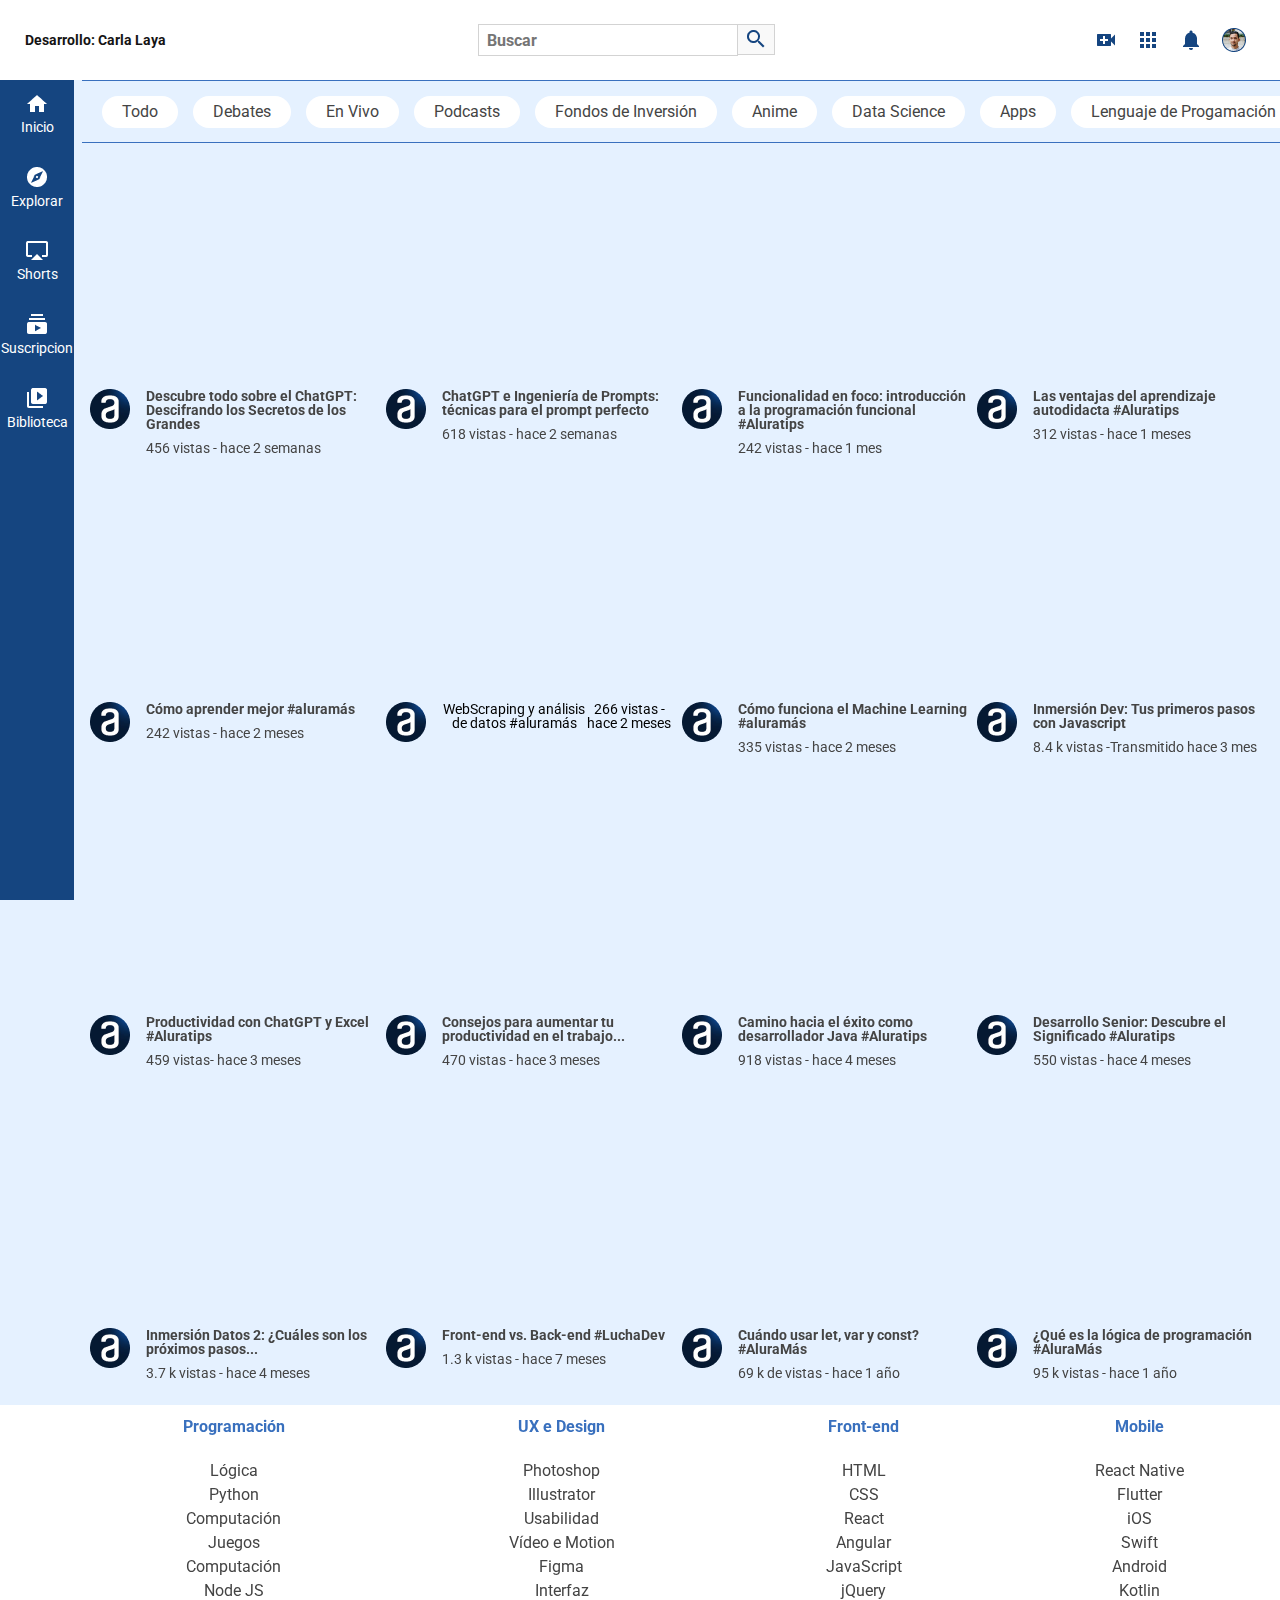
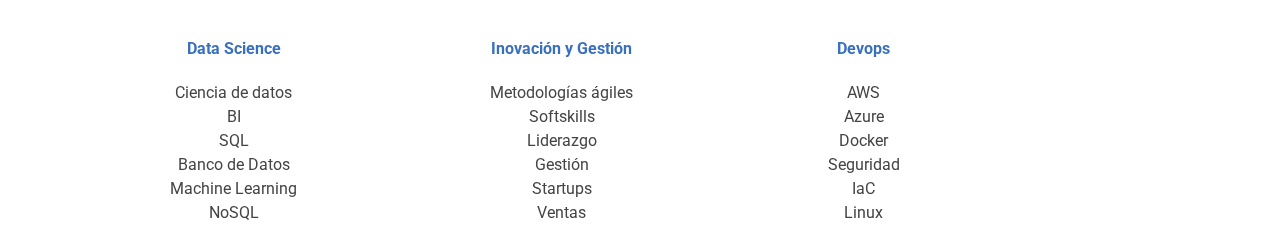
<file: index.html>
<!DOCTYPE html>
<html lang="es">
<head>
    <meta charset="UTF-8">
    <meta http-equiv="X-UA-Compatible" content="IE=edge">
    <meta name="viewport" content="width=device-width, initial-scale=1.0">
    <link href="https://fonts.googleapis.com/css2?family=Roboto:wght@400;700&display=swap" rel="stylesheet">
    <link rel="stylesheet" href="./css/reset.css">
    <link rel="stylesheet" href="./css/estilos.css">
    <link rel="stylesheet" href="./css/flexbox.css">
    <title>AluraPlay</title>
    <link rel="shortcut icon" href="./img/favicon.ico" type="image/x-icon">
</head>
<body>
    <!-- Cabecera -->
    <header>
        <nav class="cabecera__container">
            <h1> Desarrollo: Carla Laya </h1>
            <div class="cabecera__buscar__item">
                <form action="">
                    <input type="search" placeholder="Buscar" id="buscar" class="buscar__input">
                    <label for="buscar" class="buscar__label"></label>
                </form>
                <a href="#" class="cabecera__audio"></a>
            </div>
            <div class="cabecera__iconos__item">
                <a href="#" class="cabecera__videos"></a>
                <a href="#" class="cabecera__apps"></a>
                <a href="#" class="cabecera__notificaciones"></a>
                <a href="#" class="cabecera__avatar"></a>
            </div>
        </nav>
    </header>
    <!-- Menu lateral -->
    <aside class="menu__container">
        <ul class="menu__lista">
            <li>
                <a class="menu__itens" href="#">
                    <i class="icono__inicio icono-item"></i>
                    <span>Inicio</span></a>
            </li>
            <li>
                <a class="menu__itens" href="#">
                    <i class="icono__explorar icono-item"></i>
                    <span>Explorar</span></a>
            </li>
            <li>
                <a class="menu__itens" href="#">
                    <i class="icono__shorts icono-item"></i>
                    <span>Shorts</span></a>
            </li>
            <li>
                <a class="menu__itens" href="#">
                    <i class="icono__suscripciones icono-item"></i>
                    <span>Suscripcion</span></a>
            </li>
            <li>
                <a class="menu__itens" href="#">
                    <i class="icono__biblioteca icono-item"></i>
                    <span>Biblioteca</span></a>
            </li>
        </ul>
        <ul class="menu__lista">
            <li>
                <a class="menu__itens" href="#">
                    <i class="icono__historico icono-item"></i>
                    <span>Histórico</span></a>
            </li>
            <li>
                <a class="menu__itens" href="#">
                    <i class="icono__reloj icono-item"></i>
                    <span>Ver más tarde</span></a>
            </li>
            <li>
                <a class="menu__itens" href="#">
                    <i class="icono__like icono-item"></i>
                    <span>Videos que me gustan</span></a>
            </li>
        </ul>
        <ul class="menu__lista">
            <li>
                <a class="menu__itens" href="#">
                    <i class="icono__mostrar icono-item"></i>
                    <span>Mostrar más</span></a>
            </li>
            <li>
                <a class="menu__itens" href="#">
                    <i class="icono__deschamps icono-item"></i>
                    <span>Felipe Deschamps</span></a>
            </li>
            <li>
                <a class="menu__itens" href="#">
                    <i class="icono__nerd icono-item"></i>
                    <span>Jovem Nerd</span></a>
            </li>
            <li>
                <a class="menu__itens" href="#">
                    <i class="icono__souto icono-item"></i>
                    <span>Mario Souto</span></a>
            </li>
            <li>
                <a class="menu__itens" href="#">
                    <i class="icono__iamarino icono-item"></i>
                    <span>Atila Iamarino</span></a>
            </li>
            <li>
                <a class="menu__itens" href="#">
                    <i class="icono__ballerini icono-item"></i>
                    <span>Rafaella Ballerini</span></a>
            </li>
            <li>
                <a class="menu__itens" href="#">
                    <i class="icono__gaveta icono-item"></i>
                    <span>Gaveta</span></a>
            </li>
            <li>
                <a class="menu__itens" href="#">
                    <i class="icono__alura icono-item"></i>
                    <span>Alura Latam</span></a>
            </li>
            <li>
                <a class="menu__itens suscripciones" href="#">Suscripciones</a>
            </li>
        </ul>
        <ul class="menu__lista">
            <li class="videojuegos">
                <a class="menu__itens" href="#">
                    <i class="icono__videojuegos icono-item"></i>
                    <span>Videojuegos</span></a>
            </li>
            <li class="peliculas">
                <a class="menu__itens" href="#">
                    <i class="icono__peliculas icono-item"></i>
                    <span>Películas</span></a>
            </li>
            <li class="premium">
                <a class="menu__itens" href="#">
                    <i class="icono__videos icono-item"></i>
                    <span>Vídeo Premium</span></a>
            </li>
            <li class="menu__itens maspagina">
                <a href="#">MÁS DE LA PÁGINA</a>
            </li>
        </ul>
    </aside>
    <!-- Sección superior -->
    <section class="superior__seccion__container">
        <a class="superior__item" href="#">Todo</a>
        <a class="superior__item" href="#">Debates</a>
        <a class="superior__item" href="#">En Vivo</a>
        <a class="superior__item" href="#">Podcasts</a>
        <a class="superior__item" href="#">Fondos de Inversión</a>
        <a class="superior__item" href="#">Anime</a>
        <a class="superior__item" href="#">Data Science</a>
        <a class="superior__item" href="#">Apps</a>
        <a class="superior__item" href="#">Lenguaje de Progamación</a>
        <a class="superior__item" href="#">Ciencia de la computación</a>
        <a class="superior__item" href="#">Marketing</a>
    </section>
    <ul class="videos__container">
        <li class="videos__item">
            <iframe  width="100%"  height="72%" src="https://www.youtube.com/embed/PwheldW6V98?si=mJKUmresNkF_c4Q1" 
            title="YouTube video player" frameborder="0" allow="accelerometer; autoplay; clipboard-write; encrypted-media; gyroscope; picture-in-picture; web-share" allowfullscreen></iframe>
            <div class="descripcion-video">
                <img src="./img/videos/Ellipse 11.png" alt="Logo del canal Alura Latam ">
                <div class="detalles__video">
                    <h3>Descubre todo sobre el ChatGPT: Descifrando los Secretos de los Grandes</h3>
                    <p>456  vistas - hace 2 semanas</p>
                </div>
            </div>
        </li>
        <li class="videos__item">
            <iframe  width="100%"  height="72%" src="https://www.youtube.com/embed/r5T2aO9YXb0?si=aHWokvcs63ff33l1" 
            title="YouTube video player" frameborder="0" allow="accelerometer; autoplay; clipboard-write; encrypted-media; gyroscope; picture-in-picture; web-share" allowfullscreen></iframe>
            <div class="descripcion-video">
                <img src="./img/videos/Ellipse 11.png" alt="Logo del canal Alura Latam ">
                <div class="detalles__video">
                    <h3>ChatGPT e Ingeniería de Prompts: técnicas para el prompt perfecto</h3>
                    <p>618  vistas - hace 2 semanas</p>
                </div>
            </div>
        </li>
        <li class="videos__item">
            <iframe  width="100%"  height="72%" src="https://www.youtube.com/embed/qBrlvcQjrCA?si=NtRiXE2M6UXFpuVy" 
            title="YouTube video player" frameborder="0" allow="accelerometer; autoplay; clipboard-write; encrypted-media; gyroscope; picture-in-picture; web-share" allowfullscreen></iframe>
            <div class="descripcion-video">
                <img src="./img/videos/Ellipse 11.png" alt="Logo del canal Alura Latam ">
                <div class="detalles__video">
                    <h3>Funcionalidad en foco: introducción a la programación funcional #Aluratips</h3>
                    <p>242  vistas - hace 1 mes</p>
                </div>
            </div>
        </li>
        <li class="videos__item">
            <iframe  width="100%"  height="72%" src="https://www.youtube.com/embed/xdzz3_WqFmE?si=K3vRJxqY2Xt9v2D4" 
            title="YouTube video player" frameborder="0" allow="accelerometer; autoplay; clipboard-write; encrypted-media; gyroscope; picture-in-picture; web-share" allowfullscreen></iframe>
            <div class="descripcion-video">
                <img src="./img/videos/Ellipse 11.png" alt="Logo del canal Alura Latam ">
                <div class="detalles__video">
                    <h3>Las ventajas del aprendizaje autodidacta #Aluratips</h3>
                    <p>312 vistas - hace 1 meses</p>
                </div>
            </div>
        </li>
        <li class="videos__item">
            <iframe  width="100%"  height="72%"src="https://www.youtube.com/embed/DeM2Ak8tWFU?si=z9eTmcwKMhbGnOSM" 
            title="YouTube video player" frameborder="0" allow="accelerometer; autoplay; clipboard-write; encrypted-media; gyroscope; picture-in-picture; web-share" allowfullscreen></iframe>
            <div class="descripcion-video">
                <img src="./img/videos/Ellipse 11.png" alt="Logo del canal Alura Latam ">
                <div class="detalles__video">
                    <h3>Cómo aprender mejor #aluramás</h3>
                    <p>242 vistas - hace 2 meses</p>
                </div>
            </div>
        </li>
        <li class="videos__item">
            <iframe  width="100%"  height="72%" src="https://www.youtube.com/embed/b5M9ws0X3FQ?si=BByTwoZV_195ifW0"
             title="YouTube video player" frameborder="0" allow="accelerometer; autoplay; clipboard-write; encrypted-media; gyroscope; picture-in-picture; web-share" allowfullscreen></iframe>
            <div class="descripcion-video">
                <img src="./img/videos/Ellipse 11.png" alt="Logo del canal Alura Latam ">
                <h3>WebScraping y análisis de datos #aluramás</h3>
                <p>266 vistas - hace 2 meses</p>
            </div>
        </li>
        <li class="videos__item">
            <iframe  width="100%"  height="72%" src="https://www.youtube.com/embed/1EJ69twpnMo?si=77XLahry_zDuc666"
             title="YouTube video player" frameborder="0" allow="accelerometer; autoplay; clipboard-write; encrypted-media; gyroscope; picture-in-picture; web-share" allowfullscreen></iframe>
            <div class="descripcion-video">
                <img src="./img/videos/Ellipse 11.png" alt="Logo del canal Alura Latam ">
                <div class="detalles__video">
                    <h3>Cómo funciona el Machine Learning #aluramás</h3>
                    <p>335 vistas - hace 2 meses</p>
                </div>
            </div>
        </li>
        <li class="videos__item">
            <iframe  width="100%"  height="72%" src="https://www.youtube.com/embed/SAusS82-xQ0?si=w0csFllv1LjuLs7O" 
            title="YouTube video player" frameborder="0" allow="accelerometer; autoplay; clipboard-write; encrypted-media; gyroscope; picture-in-picture; web-share" allowfullscreen></iframe>
            <div class="descripcion-video">
                <img src="./img/videos/Ellipse 11.png" alt="Logo del canal Alura Latam ">
                <div class="detalles__video">
                    <h3>Inmersión Dev: Tus primeros pasos con Javascript </h3>
                    <p>8.4 k vistas -Transmitido hace 3 mes</p>
                </div>
            </div>
        </li>
        <li class="videos__item">
            <iframe width="100%"  height="72%" src="https://www.youtube.com/embed/hNUuAYmGL1M?si=BLk4jJSDjyTHBoXO" 
            title="YouTube video player" frameborder="0" allow="accelerometer; autoplay; clipboard-write; encrypted-media; gyroscope; picture-in-picture; web-share" allowfullscreen>></iframe>
            <div class="descripcion-video">
                <img src="./img/videos/Ellipse 11.png" alt="Logo del canal Alura Latam ">
                <div class="detalles__video">
                    <h3>Productividad con ChatGPT y Excel #Aluratips</h3>
                    <p>459 vistas- hace 3 meses</p>
                </div>
            </div>
        </li>
        <li class="videos__item">
            <iframe width="100%"  height="72%" src="https://www.youtube.com/embed/AULPtYo25Lw?si=Cp7Ovqt-8SBA_3tj" 
            title="YouTube video player" frameborder="0" allow="accelerometer; autoplay; clipboard-write; encrypted-media; gyroscope; picture-in-picture; web-share" allowfullscreen></iframe>
            <div class="descripcion-video">
                <img src="./img/videos/Ellipse 11.png" alt="Logo del canal Alura Latam ">
                <div class="detalles__video">
                    <h3>Consejos para aumentar tu productividad en el trabajo...</h3>
                    <p>470 vistas - hace 3 meses</p>
                </div>
            </div>
        </li>
        <li class="videos__item">
            <iframe width="100%"  height="72%" src="https://www.youtube.com/embed/zOetOoeOrOg?si=R64GU4elwkU-ce7V" 
            title="YouTube video player" frameborder="0" allow="accelerometer; autoplay; clipboard-write; encrypted-media; gyroscope; picture-in-picture; web-share" allowfullscreen></iframe>
            <div class="descripcion-video">
                <img src="./img/videos/Ellipse 11.png" alt="Logo del canal Alura Latam ">
                <div class="detalles__video">
                    <h3>Camino hacia el éxito como desarrollador Java #Aluratips</h3>
                    <p>918 vistas - hace 4 meses</p>
                </div>
            </div>
        </li>
        <li class="videos__item">
            <iframe width="100%"  height="72%" src="https://www.youtube.com/embed/VKj8MlylaPg?si=3nhakwSHEgqM_RL6" 
            title="YouTube video player" frameborder="0" allow="accelerometer; autoplay; clipboard-write; encrypted-media; gyroscope; picture-in-picture; web-share" allowfullscreen></iframe>
            <div class="descripcion-video">
                <img src="./img/videos/Ellipse 11.png" alt="Logo del canal Alura Latam ">
                <div class="detalles__video">
                    <h3>Desarrollo Senior: Descubre el Significado #Aluratips</h3>
                    <p>550 vistas - hace 4 meses</p>
                </div>
            </div>
        </li>
        <li class="videos__item">
            <iframe width="100%"  height="72%" src="https://www.youtube.com/embed/CpL7-sbW2O0?si=nBPiodanhasOV7D8"
             title="YouTube video player" frameborder="0" allow="accelerometer; autoplay; clipboard-write; encrypted-media; gyroscope; picture-in-picture; web-share" allowfullscreen></iframe>
            <div class="descripcion-video">
                <img src="./img/videos/Ellipse 11.png" alt="Logo del canal Alura Latam ">
                <div class="detalles__video">
                    <h3>Inmersión Datos 2: ¿Cuáles son los próximos pasos...</h3>
                    <p>3.7 k vistas - hace 4 meses</p>
                </div>
            </div>
        </li>
        <li class="videos__item">
            <iframe width="100%"  height="72%" src="https://www.youtube.com/embed/QjOWz9avkg8?si=hLgmCHaYTWoHi03R" 
            title="YouTube video player" frameborder="0" allow="accelerometer; autoplay; clipboard-write; encrypted-media; gyroscope; picture-in-picture; web-share" allowfullscreen></iframe>
            <div class="descripcion-video">
                <img src="./img/videos/Ellipse 11.png" alt="Logo del canal Alura Latam ">
                <div class="detalles__video">
                    <h3>Front-end vs. Back-end #LuchaDev</h3>
                    <p>1.3 k vistas - hace 7 meses</p>
                </div>
            </div>
        </li>
        <li class="videos__item">
            <iframe width="100%"  height="72%" src="https://www.youtube.com/embed/PztCEdIJITY?si=5fxDg327jUp5TA_X" 
            title="YouTube video player" frameborder="0" allow="accelerometer; autoplay; clipboard-write; encrypted-media; gyroscope; picture-in-picture; web-share" allowfullscreen></iframe>
            <div class="descripcion-video">
                <img src="./img/videos/Ellipse 11.png" alt="Logo del canal Alura Latam ">
                <div class="detalles__video">
                    <h3>Cuándo usar let, var y const? #AluraMás</h3>
                    <p>69 k de vistas - hace 1 año</p>
                </div>
            </div>
        </li>
        <li class="videos__item">
            <iframe width="100%"  height="72%" src="https://www.youtube.com/embed/3W983Q2NzRI?si=eCcE3jEyAUJu_tju" 
            title="YouTube video player" frameborder="0" allow="accelerometer; autoplay; clipboard-write; encrypted-media; gyroscope; picture-in-picture; web-share" allowfullscreen></iframe>
            <div class="descripcion-video">
                <img src="./img/videos/Ellipse 11.png" alt="Logo del canal Alura Latam ">
                <div class="detalles__video">
                    <h3>¿Qué es la lógica de programación  #AluraMás</h3>
                    <p>95 k vistas - hace 1 año</p>
                </div>
            </div>
        </li>
        
    </ul>  

    <!-- <SECCIÓN rodapié> -->
    <footer class="rodapie__container">
        <section>
            <h2 class="rodapie__titulo">Programación</h2>
            <p class="rodapie__texto">Lógica</p>
            <p>Python</p>
            <p>Computación</p>
            <p>Juegos</p>
            <p>Computación</p>
            <p>Node JS</p>
        </section>
        <section>
            <h2 class="rodapie__titulo">Data Science</h2>
            <p class="rodapie__texto">Ciencia de datos</p>
            <p>BI</p>
            <p>SQL</p>
            <p>Banco de Datos</p>
            <p>Machine Learning</p>
            <p>NoSQL</p>
        </section>
        <section>
            <h2 class="rodapie__titulo">UX e Design</h2>
            <p class="rodapie__texto">Photoshop</p>
            <p>Illustrator</p>
            <p>Usabilidad</p>
            <p>Vídeo e Motion</p>
            <p>Figma</p>
            <p>Interfaz</p>
        </section>
        <section>
            <h2 class="rodapie__titulo">Inovación y Gestión</h2>
            <p class="rodapie__texto">Metodologías ágiles</p>
            <p>Softskills</p>
            <p>Liderazgo</p>
            <p>Gestión</p>
            <p>Startups</p>
            <p>Ventas</p>
        </section>
        <section>
            <h2 class="rodapie__titulo">Front-end</h2>
            <p class="rodapie__texto">HTML</p>
            <p>CSS</p>
            <p>React</p>
            <p>Angular</p>
            <p>JavaScript</p>
            <p>jQuery</p>
        </section>
        <section>
            <h2 class="rodapie__titulo">Devops</h2>
            <p class="rodapie__texto">AWS</p>
            <p>Azure</p>
            <p>Docker</p>
            <p>Seguridad</p>
            <p>IaC</p>
            <p>Linux</p>
        </section>
        <section>
            <h2 class="rodapie__titulo">Mobile</h2>
            <p class="rodapie__texto">React Native</p>
            <p>Flutter</p>
            <p>iOS</p>
            <p>Swift</p>
            <p>Android</p>
            <p>Kotlin</p>
        </section>
    </footer>
</body>
</html>
</file>
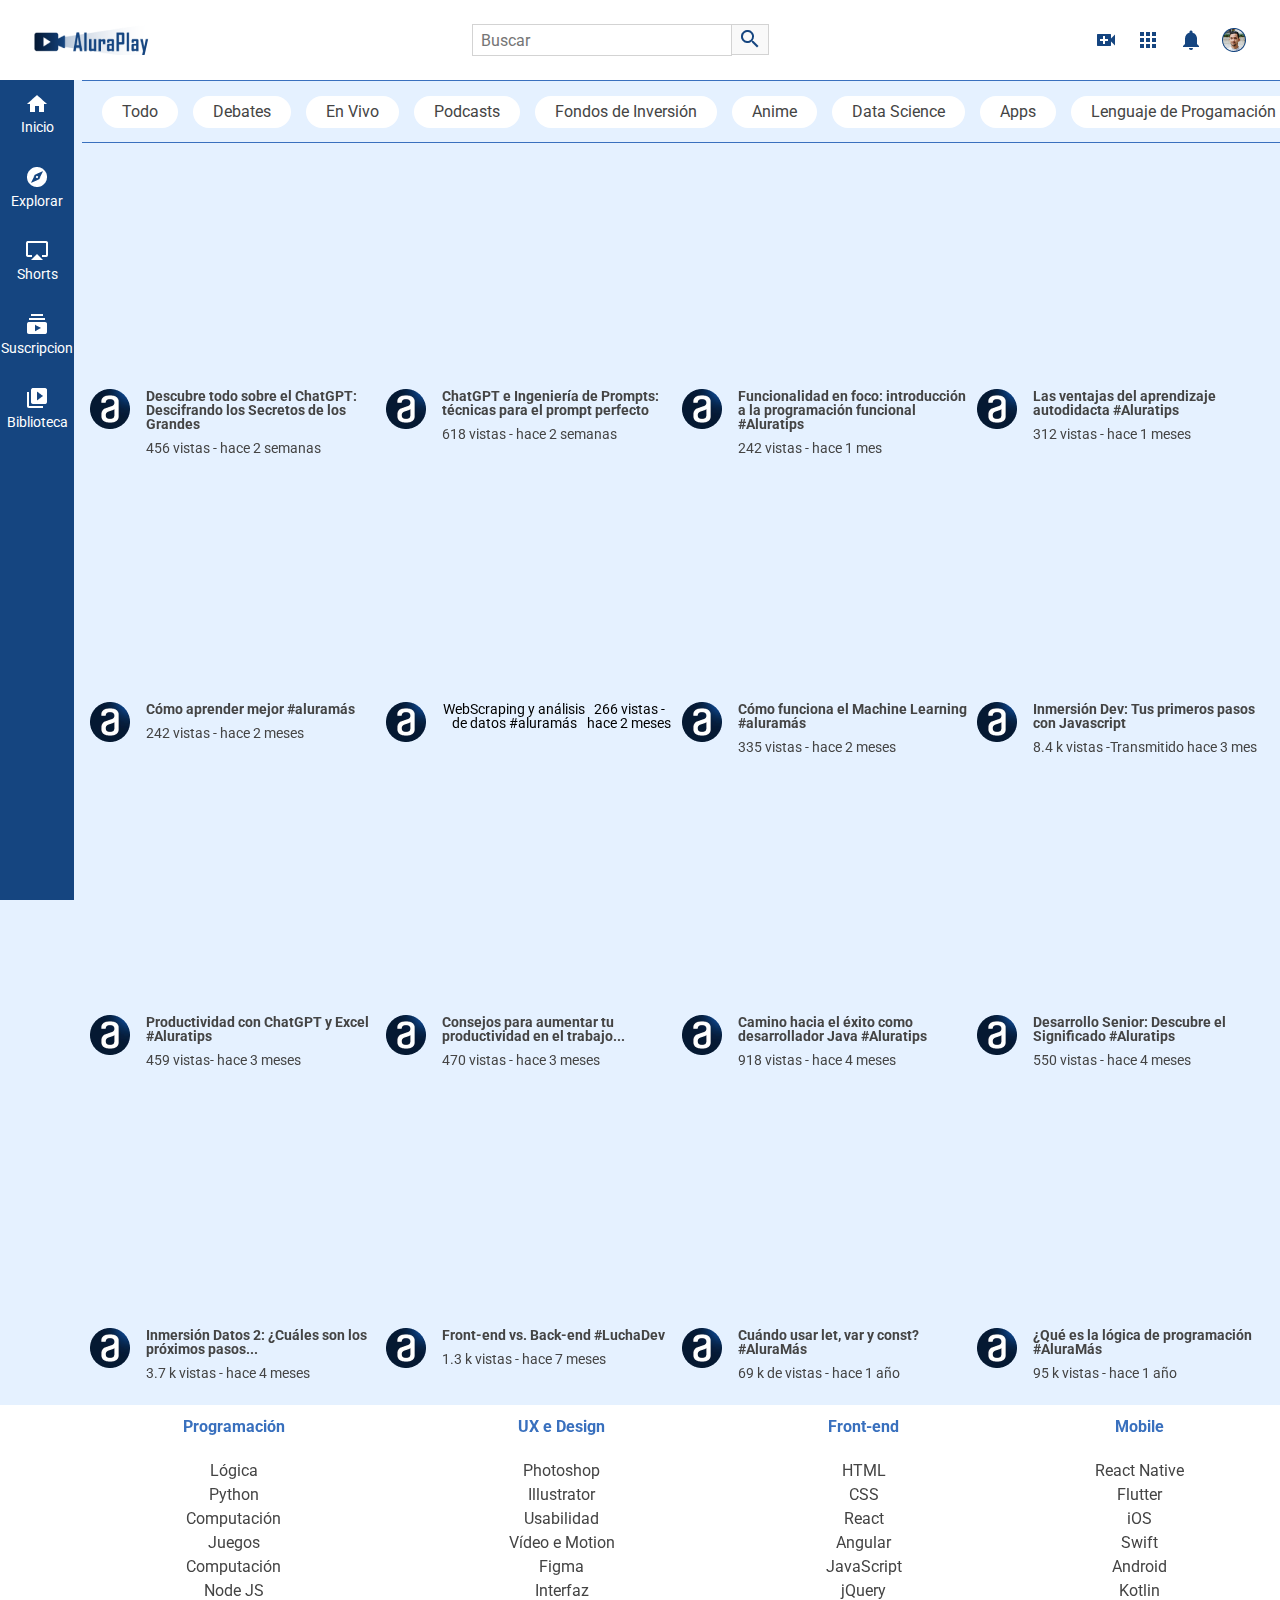
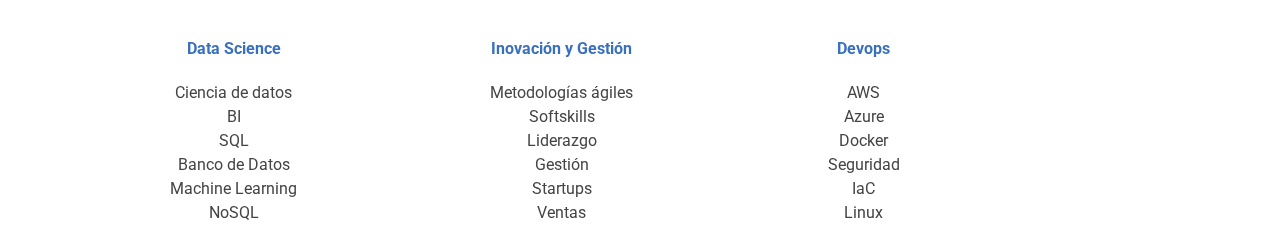
<file: aluraplay-projecto-final-proyecto-base/index.html>
<!DOCTYPE html>
<html lang="es">
<head>
    <meta charset="UTF-8">
    <meta http-equiv="X-UA-Compatible" content="IE=edge">
    <meta name="viewport" content="width=device-width, initial-scale=1.0">
    <link href="https://fonts.googleapis.com/css2?family=Roboto:wght@400;700&display=swap" rel="stylesheet">
    <link rel="stylesheet" href="./css/reset.css">
    <link rel="stylesheet" href="./css/estilos.css">
    <link rel="stylesheet" href="./css/flexbox.css">
    <title>AluraPlay</title>
    <link rel="shortcut icon" href="./img/favicon.ico" type="image/x-icon">
</head>
<body>
    <!-- Cabecera -->
    <header>
        <nav class="cabecera__container">
            <h1 class="logo__item" href="#"></h1>
            <div class="cabecera__buscar__item">
                <form action="">
                    <input type="search" placeholder="Buscar" id="buscar" class="buscar__input">
                    <label for="buscar" class="buscar__label"></label>
                </form>
                <a href="#" class="cabecera__audio"></a>
            </div>
            <div class="cabecera__iconos__item">
                <a href="#" class="cabecera__videos"></a>
                <a href="#" class="cabecera__apps"></a>
                <a href="#" class="cabecera__notificaciones"></a>
                <a href="#" class="cabecera__avatar"></a>
            </div>
        </nav>
    </header>
    <!-- Menu lateral -->
    <aside class="menu__container">
        <ul class="menu__lista">
            <li>
                <a class="menu__itens" href="#">
                    <i class="icono__inicio icono-item"></i>
                    <span>Inicio</span></a>
            </li>
            <li>
                <a class="menu__itens" href="#">
                    <i class="icono__explorar icono-item"></i>
                    <span>Explorar</span></a>
            </li>
            <li>
                <a class="menu__itens" href="#">
                    <i class="icono__shorts icono-item"></i>
                    <span>Shorts</span></a>
            </li>
            <li>
                <a class="menu__itens" href="#">
                    <i class="icono__suscripciones icono-item"></i>
                    <span>Suscripcion</span></a>
            </li>
            <li>
                <a class="menu__itens" href="#">
                    <i class="icono__biblioteca icono-item"></i>
                    <span>Biblioteca</span></a>
            </li>
        </ul>
        <ul class="menu__lista">
            <li>
                <a class="menu__itens" href="#">
                    <i class="icono__historico icono-item"></i>
                    <span>Histórico</span></a>
            </li>
            <li>
                <a class="menu__itens" href="#">
                    <i class="icono__reloj icono-item"></i>
                    <span>Ver más tarde</span></a>
            </li>
            <li>
                <a class="menu__itens" href="#">
                    <i class="icono__like icono-item"></i>
                    <span>Videos que me gustan</span></a>
            </li>
        </ul>
        <ul class="menu__lista">
            <li>
                <a class="menu__itens" href="#">
                    <i class="icono__mostrar icono-item"></i>
                    <span>Mostrar más</span></a>
            </li>
            <li>
                <a class="menu__itens" href="#">
                    <i class="icono__deschamps icono-item"></i>
                    <span>Felipe Deschamps</span></a>
            </li>
            <li>
                <a class="menu__itens" href="#">
                    <i class="icono__nerd icono-item"></i>
                    <span>Jovem Nerd</span></a>
            </li>
            <li>
                <a class="menu__itens" href="#">
                    <i class="icono__souto icono-item"></i>
                    <span>Mario Souto</span></a>
            </li>
            <li>
                <a class="menu__itens" href="#">
                    <i class="icono__iamarino icono-item"></i>
                    <span>Atila Iamarino</span></a>
            </li>
            <li>
                <a class="menu__itens" href="#">
                    <i class="icono__ballerini icono-item"></i>
                    <span>Rafaella Ballerini</span></a>
            </li>
            <li>
                <a class="menu__itens" href="#">
                    <i class="icono__gaveta icono-item"></i>
                    <span>Gaveta</span></a>
            </li>
            <li>
                <a class="menu__itens" href="#">
                    <i class="icono__alura icono-item"></i>
                    <span>Alura Latam</span></a>
            </li>
            <li>
                <a class="menu__itens suscripciones" href="#">Suscripciones</a>
            </li>
        </ul>
        <ul class="menu__lista">
            <li class="videojuegos">
                <a class="menu__itens" href="#">
                    <i class="icono__videojuegos icono-item"></i>
                    <span>Videojuegos</span></a>
            </li>
            <li class="peliculas">
                <a class="menu__itens" href="#">
                    <i class="icono__peliculas icono-item"></i>
                    <span>Películas</span></a>
            </li>
            <li class="premium">
                <a class="menu__itens" href="#">
                    <i class="icono__videos icono-item"></i>
                    <span>Vídeo Premium</span></a>
            </li>
            <li class="menu__itens maspagina">
                <a href="#">MÁS DE LA PÁGINA</a>
            </li>
        </ul>
    </aside>
    <!-- Sección superior -->
    <section class="superior__seccion__container">
        <a class="superior__item" href="#">Todo</a>
        <a class="superior__item" href="#">Debates</a>
        <a class="superior__item" href="#">En Vivo</a>
        <a class="superior__item" href="#">Podcasts</a>
        <a class="superior__item" href="#">Fondos de Inversión</a>
        <a class="superior__item" href="#">Anime</a>
        <a class="superior__item" href="#">Data Science</a>
        <a class="superior__item" href="#">Apps</a>
        <a class="superior__item" href="#">Lenguaje de Progamación</a>
        <a class="superior__item" href="#">Ciencia de la computación</a>
        <a class="superior__item" href="#">Marketing</a>
    </section>
    <ul class="videos__container">
        <li class="videos__item">
            <iframe  width="100%"  height="72%" src="https://www.youtube.com/embed/PwheldW6V98?si=mJKUmresNkF_c4Q1" 
            title="YouTube video player" frameborder="0" allow="accelerometer; autoplay; clipboard-write; encrypted-media; gyroscope; picture-in-picture; web-share" allowfullscreen></iframe>
            <div class="descripcion-video">
                <img src="./img/videos/Ellipse 11.png" alt="Logo del canal Alura Latam ">
                <div class="detalles__video">
                    <h3>Descubre todo sobre el ChatGPT: Descifrando los Secretos de los Grandes</h3>
                    <p>456  vistas - hace 2 semanas</p>
                </div>
            </div>
        </li>
        <li class="videos__item">
            <iframe  width="100%"  height="72%" src="https://www.youtube.com/embed/r5T2aO9YXb0?si=aHWokvcs63ff33l1" 
            title="YouTube video player" frameborder="0" allow="accelerometer; autoplay; clipboard-write; encrypted-media; gyroscope; picture-in-picture; web-share" allowfullscreen></iframe>
            <div class="descripcion-video">
                <img src="./img/videos/Ellipse 11.png" alt="Logo del canal Alura Latam ">
                <div class="detalles__video">
                    <h3>ChatGPT e Ingeniería de Prompts: técnicas para el prompt perfecto</h3>
                    <p>618  vistas - hace 2 semanas</p>
                </div>
            </div>
        </li>
        <li class="videos__item">
            <iframe  width="100%"  height="72%" src="https://www.youtube.com/embed/qBrlvcQjrCA?si=NtRiXE2M6UXFpuVy" 
            title="YouTube video player" frameborder="0" allow="accelerometer; autoplay; clipboard-write; encrypted-media; gyroscope; picture-in-picture; web-share" allowfullscreen></iframe>
            <div class="descripcion-video">
                <img src="./img/videos/Ellipse 11.png" alt="Logo del canal Alura Latam ">
                <div class="detalles__video">
                    <h3>Funcionalidad en foco: introducción a la programación funcional #Aluratips</h3>
                    <p>242  vistas - hace 1 mes</p>
                </div>
            </div>
        </li>
        <li class="videos__item">
            <iframe  width="100%"  height="72%" src="https://www.youtube.com/embed/xdzz3_WqFmE?si=K3vRJxqY2Xt9v2D4" 
            title="YouTube video player" frameborder="0" allow="accelerometer; autoplay; clipboard-write; encrypted-media; gyroscope; picture-in-picture; web-share" allowfullscreen></iframe>
            <div class="descripcion-video">
                <img src="./img/videos/Ellipse 11.png" alt="Logo del canal Alura Latam ">
                <div class="detalles__video">
                    <h3>Las ventajas del aprendizaje autodidacta #Aluratips</h3>
                    <p>312 vistas - hace 1 meses</p>
                </div>
            </div>
        </li>
        <li class="videos__item">
            <iframe  width="100%"  height="72%"src="https://www.youtube.com/embed/DeM2Ak8tWFU?si=z9eTmcwKMhbGnOSM" 
            title="YouTube video player" frameborder="0" allow="accelerometer; autoplay; clipboard-write; encrypted-media; gyroscope; picture-in-picture; web-share" allowfullscreen></iframe>
            <div class="descripcion-video">
                <img src="./img/videos/Ellipse 11.png" alt="Logo del canal Alura Latam ">
                <div class="detalles__video">
                    <h3>Cómo aprender mejor #aluramás</h3>
                    <p>242 vistas - hace 2 meses</p>
                </div>
            </div>
        </li>
        <li class="videos__item">
            <iframe  width="100%"  height="72%" src="https://www.youtube.com/embed/b5M9ws0X3FQ?si=BByTwoZV_195ifW0"
             title="YouTube video player" frameborder="0" allow="accelerometer; autoplay; clipboard-write; encrypted-media; gyroscope; picture-in-picture; web-share" allowfullscreen></iframe>
            <div class="descripcion-video">
                <img src="./img/videos/Ellipse 11.png" alt="Logo del canal Alura Latam ">
                <h3>WebScraping y análisis de datos #aluramás</h3>
                <p>266 vistas - hace 2 meses</p>
            </div>
        </li>
        <li class="videos__item">
            <iframe  width="100%"  height="72%" src="https://www.youtube.com/embed/1EJ69twpnMo?si=77XLahry_zDuc666"
             title="YouTube video player" frameborder="0" allow="accelerometer; autoplay; clipboard-write; encrypted-media; gyroscope; picture-in-picture; web-share" allowfullscreen></iframe>
            <div class="descripcion-video">
                <img src="./img/videos/Ellipse 11.png" alt="Logo del canal Alura Latam ">
                <div class="detalles__video">
                    <h3>Cómo funciona el Machine Learning #aluramás</h3>
                    <p>335 vistas - hace 2 meses</p>
                </div>
            </div>
        </li>
        <li class="videos__item">
            <iframe  width="100%"  height="72%" src="https://www.youtube.com/embed/SAusS82-xQ0?si=w0csFllv1LjuLs7O" 
            title="YouTube video player" frameborder="0" allow="accelerometer; autoplay; clipboard-write; encrypted-media; gyroscope; picture-in-picture; web-share" allowfullscreen></iframe>
            <div class="descripcion-video">
                <img src="./img/videos/Ellipse 11.png" alt="Logo del canal Alura Latam ">
                <div class="detalles__video">
                    <h3>Inmersión Dev: Tus primeros pasos con Javascript </h3>
                    <p>8.4 k vistas -Transmitido hace 3 mes</p>
                </div>
            </div>
        </li>
        <li class="videos__item">
            <iframe width="100%"  height="72%" src="https://www.youtube.com/embed/hNUuAYmGL1M?si=BLk4jJSDjyTHBoXO" 
            title="YouTube video player" frameborder="0" allow="accelerometer; autoplay; clipboard-write; encrypted-media; gyroscope; picture-in-picture; web-share" allowfullscreen>></iframe>
            <div class="descripcion-video">
                <img src="./img/videos/Ellipse 11.png" alt="Logo del canal Alura Latam ">
                <div class="detalles__video">
                    <h3>Productividad con ChatGPT y Excel #Aluratips</h3>
                    <p>459 vistas- hace 3 meses</p>
                </div>
            </div>
        </li>
        <li class="videos__item">
            <iframe width="100%"  height="72%" src="https://www.youtube.com/embed/AULPtYo25Lw?si=Cp7Ovqt-8SBA_3tj" 
            title="YouTube video player" frameborder="0" allow="accelerometer; autoplay; clipboard-write; encrypted-media; gyroscope; picture-in-picture; web-share" allowfullscreen></iframe>
            <div class="descripcion-video">
                <img src="./img/videos/Ellipse 11.png" alt="Logo del canal Alura Latam ">
                <div class="detalles__video">
                    <h3>Consejos para aumentar tu productividad en el trabajo...</h3>
                    <p>470 vistas - hace 3 meses</p>
                </div>
            </div>
        </li>
        <li class="videos__item">
            <iframe width="100%"  height="72%" src="https://www.youtube.com/embed/zOetOoeOrOg?si=R64GU4elwkU-ce7V" 
            title="YouTube video player" frameborder="0" allow="accelerometer; autoplay; clipboard-write; encrypted-media; gyroscope; picture-in-picture; web-share" allowfullscreen></iframe>
            <div class="descripcion-video">
                <img src="./img/videos/Ellipse 11.png" alt="Logo del canal Alura Latam ">
                <div class="detalles__video">
                    <h3>Camino hacia el éxito como desarrollador Java #Aluratips</h3>
                    <p>918 vistas - hace 4 meses</p>
                </div>
            </div>
        </li>
        <li class="videos__item">
            <iframe width="100%"  height="72%" src="https://www.youtube.com/embed/VKj8MlylaPg?si=3nhakwSHEgqM_RL6" 
            title="YouTube video player" frameborder="0" allow="accelerometer; autoplay; clipboard-write; encrypted-media; gyroscope; picture-in-picture; web-share" allowfullscreen></iframe>
            <div class="descripcion-video">
                <img src="./img/videos/Ellipse 11.png" alt="Logo del canal Alura Latam ">
                <div class="detalles__video">
                    <h3>Desarrollo Senior: Descubre el Significado #Aluratips</h3>
                    <p>550 vistas - hace 4 meses</p>
                </div>
            </div>
        </li>
        <li class="videos__item">
            <iframe width="100%"  height="72%" src="https://www.youtube.com/embed/CpL7-sbW2O0?si=nBPiodanhasOV7D8"
             title="YouTube video player" frameborder="0" allow="accelerometer; autoplay; clipboard-write; encrypted-media; gyroscope; picture-in-picture; web-share" allowfullscreen></iframe>
            <div class="descripcion-video">
                <img src="./img/videos/Ellipse 11.png" alt="Logo del canal Alura Latam ">
                <div class="detalles__video">
                    <h3>Inmersión Datos 2: ¿Cuáles son los próximos pasos...</h3>
                    <p>3.7 k vistas - hace 4 meses</p>
                </div>
            </div>
        </li>
        <li class="videos__item">
            <iframe width="100%"  height="72%" src="https://www.youtube.com/embed/QjOWz9avkg8?si=hLgmCHaYTWoHi03R" 
            title="YouTube video player" frameborder="0" allow="accelerometer; autoplay; clipboard-write; encrypted-media; gyroscope; picture-in-picture; web-share" allowfullscreen></iframe>
            <div class="descripcion-video">
                <img src="./img/videos/Ellipse 11.png" alt="Logo del canal Alura Latam ">
                <div class="detalles__video">
                    <h3>Front-end vs. Back-end #LuchaDev</h3>
                    <p>1.3 k vistas - hace 7 meses</p>
                </div>
            </div>
        </li>
        <li class="videos__item">
            <iframe width="100%"  height="72%" src="https://www.youtube.com/embed/PztCEdIJITY?si=5fxDg327jUp5TA_X" 
            title="YouTube video player" frameborder="0" allow="accelerometer; autoplay; clipboard-write; encrypted-media; gyroscope; picture-in-picture; web-share" allowfullscreen></iframe>
            <div class="descripcion-video">
                <img src="./img/videos/Ellipse 11.png" alt="Logo del canal Alura Latam ">
                <div class="detalles__video">
                    <h3>Cuándo usar let, var y const? #AluraMás</h3>
                    <p>69 k de vistas - hace 1 año</p>
                </div>
            </div>
        </li>
        <li class="videos__item">
            <iframe width="100%"  height="72%" src="https://www.youtube.com/embed/3W983Q2NzRI?si=eCcE3jEyAUJu_tju" 
            title="YouTube video player" frameborder="0" allow="accelerometer; autoplay; clipboard-write; encrypted-media; gyroscope; picture-in-picture; web-share" allowfullscreen></iframe>
            <div class="descripcion-video">
                <img src="./img/videos/Ellipse 11.png" alt="Logo del canal Alura Latam ">
                <div class="detalles__video">
                    <h3>¿Qué es la lógica de programación  #AluraMás</h3>
                    <p>95 k vistas - hace 1 año</p>
                </div>
            </div>
        </li>
        
    </ul>  

    <!-- <SECCIÓN rodapié> -->
    <footer class="rodapie__container">
        <section>
            <h2 class="rodapie__titulo">Programación</h2>
            <p class="rodapie__texto">Lógica</p>
            <p>Python</p>
            <p>Computación</p>
            <p>Juegos</p>
            <p>Computación</p>
            <p>Node JS</p>
        </section>
        <section>
            <h2 class="rodapie__titulo">Data Science</h2>
            <p class="rodapie__texto">Ciencia de datos</p>
            <p>BI</p>
            <p>SQL</p>
            <p>Banco de Datos</p>
            <p>Machine Learning</p>
            <p>NoSQL</p>
        </section>
        <section>
            <h2 class="rodapie__titulo">UX e Design</h2>
            <p class="rodapie__texto">Photoshop</p>
            <p>Illustrator</p>
            <p>Usabilidad</p>
            <p>Vídeo e Motion</p>
            <p>Figma</p>
            <p>Interfaz</p>
        </section>
        <section>
            <h2 class="rodapie__titulo">Inovación y Gestión</h2>
            <p class="rodapie__texto">Metodologías ágiles</p>
            <p>Softskills</p>
            <p>Liderazgo</p>
            <p>Gestión</p>
            <p>Startups</p>
            <p>Ventas</p>
        </section>
        <section>
            <h2 class="rodapie__titulo">Front-end</h2>
            <p class="rodapie__texto">HTML</p>
            <p>CSS</p>
            <p>React</p>
            <p>Angular</p>
            <p>JavaScript</p>
            <p>jQuery</p>
        </section>
        <section>
            <h2 class="rodapie__titulo">Devops</h2>
            <p class="rodapie__texto">AWS</p>
            <p>Azure</p>
            <p>Docker</p>
            <p>Seguridad</p>
            <p>IaC</p>
            <p>Linux</p>
        </section>
        <section>
            <h2 class="rodapie__titulo">Mobile</h2>
            <p class="rodapie__texto">React Native</p>
            <p>Flutter</p>
            <p>iOS</p>
            <p>Swift</p>
            <p>Android</p>
            <p>Kotlin</p>
        </section>
    </footer>
</body>
</html>
</file>
<file: css/estilos.css>
*,
*::before,
*::after {
    --azul-oscuro: #154580;
    --azul-medio: #3970BE;
    --azul-claro: #E5F1FF;
    --gris-texto: #444444;
    --gris-claro: #ECECEC;
    box-sizing: border-box;
}

body {
    font-family: Roboto, Arial, Helvetica, sans-serif;
    background-color: var(--azul-claro);
    position: relative;
    width: 100%;
    height: 100vh;
    overflow: auto;
    font-size: 14px;
    color: white;
    box-sizing: border-box;
    text-align: center;
}

/* Cabecera */

.cabecera__container {
    background-color: white;
    height: 80px;
    width: 100%;
    padding: 0 25px;
    color: rgb(21, 20, 20);
    font-weight: 700;
}

.logo__item {
    background-image: url(../img/cabecera/Logo.png);
    background-repeat: no-repeat;
    padding: 15px 65px;
    cursor: pointer;
}

.buscar__input {
    width: 260px;
    height: 32px;
    border: 1px solid rgb(211, 211, 211);
    font-size: 16px;
    padding: 3px 8px;
    border: 1px solid rgb(211, 211, 211);
}

.buscar__label {
    background-image: url(../img/cabecera/search.png);
    background-repeat: no-repeat;
    background-position: center;
    border: 1px solid rgb(211, 211, 211);
    background-color: #F9F9F9;
    border-left: none;
    padding: 8px 18px 5px;
    cursor: pointer;
}

.cabecera__audio {
    background-image: url(../img/cabecera/mic.png);
    padding: 20px;
    display: none;
}

.cabecera__videos {
    background-image: url(../img/cabecera/video_call.png);
    background-repeat: no-repeat;
    background-position: center;
    padding: 20px;
}

.cabecera__apps {
    background-image: url(../img/cabecera/apps.png);
    background-repeat: no-repeat;
    background-position: center;
    padding: 13px 30px 13px 13px;
}

.cabecera__notificaciones {
    background-image: url(../img/cabecera/notifications.png);
    background-repeat: no-repeat;
    background-position: center;
    padding: 13px 30px 13px 13px;
}

.cabecera__avatar {
    background-image: url(../img/cabecera/Avatar.png);
    background-repeat: no-repeat;
    background-position: center;
    padding: 13px 30px 13px 13px;
}

/* MENU LATERAL */

.menu__container {
    background-color: var(--azul-oscuro);
    font-size: 14px;
}

.menu__itens:hover {
    background-color: var(--azul-medio);
    transition: .5s;
}

.icono__inicio::before {
    content: url(../img/menu/home.png);
}

.icono__explorar::before {
    content: url(../img/menu/explore.png);
}

.icono__shorts::before {
    content: url(../img/menu/shorts.png);
}

.icono__suscripciones::before {
    content: url(../img/menu/subscriptions.png);
}

.icono__biblioteca::before {
    content: url(../img/menu/video_library.png);
}

.icono__historico::before {
    content: url(../img/menu/history.png);
}

.icono__reloj::before {
    content: url(../img/menu/history_toggle_off.png);
}

.icono__like::before {
    content: url(../img/menu/thumb_up_alt.png);
}

.icono__alura::before {
    content: url(../img/menu/Avatar_Alura.png);
}

.icono__gaveta::before {
    content: url(../img/menu/Avatar_Gaveta.png);
}

.icono__ballerini::before {
    content: url(../img/menu/Avatar_Rafa.png);
}

.icono__iamarino::before {
    content: url(../img/menu/Avatar_Atila.png);
}

.icono__souto::before {
    content: url(../img/menu/Avatar_Souto.png);
}

.icono__nerd::before {
    content: url(../img/menu/Avatar_Jovem_Nerd.png);
}

.icono__deschamps::before {
    content: url(../img/menu/Avatar_Deschamps.png);
}

.icono__mostrar::before {
    content: url(../img/menu/keyboard_arrow_down.png);
}

.icono__videos::before {
    content: url(../img/menu/videos.png);
}

.icono__peliculas::before {
    content: url(../img/menu/peliculas.png);
}

.icono__videojuegos::before {
    content: url(../img/menu/videojuegos.png);
}

/* SECCIÓN SUPERIOR */

.superior__seccion__container {
    height: 63px;
    color: white;
    font-size: 16px;
    background-color: var(--azul-claro);
    padding: 0 20px;
    position: fixed;
    top: 80px;
    right: 0;
    left: 0;
}

.superior__item {
    color: var(--gris-texto);
    font-size: 16px;
    background-color: white;
    border-radius: 20px;
    padding: 8px 20px;
    cursor: pointer;
}

.superior__item:hover {
    color: white;
    background-color: var(--azul-oscuro);
    transition: .5s;
}

/* SECCIÓN VÍDEOS */

.videos__container {
    color: black;
    padding: 153px 20px 10px 20px;
}

.videos__item:hover {
    transform: scale(1.3);
    background-color: var(--azul-claro);
    z-index: 2;
    transition: .5s;
}

.detalles__video h3 {
    font-weight: 700;
    color: #444444;
}

.detalles__video p {
    font-size: 14px;
    color: #444444;
}

/* RODAPIÉ */

.rodapie__container {
    width: 100%;
    height: 875px;
    color: var(--gris-texto);
    line-height: 1.5;
    font-size: 16px;
    background-color: white;
}

.rodapie__titulo {
    color: var(--azul-medio);
    font-weight: bold;
    padding: 10px 0 20px 0;
}

@media(min-width: 834px) {

    body {
        height: 100vh;
    }

    /* ESTILOS DO MENU LATERAL */

    .menu__container {
        font-size: 14px;
    }

    .menu__lista {
        padding-top: 15px;
    }

    .menu__lista li {
        width: 100%;
    }

    /* ESTILOS DE LA SECCIÓN SUPERIOR */

    .superior__seccion__container {
        border-top: var(--azul-medio) 1px solid;
        border-bottom: var(--azul-medio) 1px solid;
        width: auto;
        left: 82px;
    }

    /*ESTILOS DE LA SECCIÓN VÍDEOS */

    .videos__container {
        padding-left: 90px;
        padding-right: 17px;
    }

    .videos__item:hover {
        transform: scale(1.3);
    }

    /* ESTILOS RODAPIÉ */

    .rodapie__container {
        height: 420px;
        padding-left: 74px;
    }

}

@media(min-width: 1440px) {

    /* SECCIÓN SUPERIOR */

    .superior__seccion__container {
        left: 247px;
    }

    /* ESTILOS DEL MENU LATERAL */

    .menu__lista {
        border-bottom: 1.5px solid var(--azul-medio);
    }

    /* ESTILOS VIDEOS */

    .videos__container {
        padding-right: 10px;
        padding-left: 248px;
    }

    /* ESTILOS RODAPIÉ */

    .rodapie__container {
        padding-left: 240px;
        height: 225px;
    }

}
</file>
<file: css/flexbox.css>
/*...Cabecera*/
.cabecera__container{
    display: flex;
    justify-content: space-between;
    align-items: center;
    position: fixed;
    top: 0;
}
.cabecera__buscar__item{
    display: none;
}
    /*Footer*/

.rodapie__container{
    display: flex;
    /* REEMPLAZO ESTAS 2 PROP POR OTRA 
    flex-direction: column;
    flex-wrap: wrap;*/
    flex-flow:column wrap;
}
/*seccion superior*/
.superior__seccion__container{
    display: flex;
    align-items: center;
    white-space: nowrap;
    overflow: scroll;
    gap: 15px;
    justify-content: space-between;
}
.videos__item{
    height: 303px;
    width: 280px;
    flex-grow: 1;
}
.videos__container{
    display: flex;
    flex-wrap: wrap;
    gap: 10px;
}
 /*DESCRIPCIÓN DE LOS VIDEOS */ 

 .descripcion-video {
    margin-top: 1rem;
    display: flex;
    align-items: start; 
    
}

.descripcion-video img {
    margin-right: 1rem; 
    flex-shrink: 0;  /*  Evita que la imagen se reduzca */
    
}

.detalles__video {
    flex-direction: column;
    text-align:left;

}

.detalles__video h3{
    margin-bottom: 10px;
}

.item-1 {
    background-color: #d34f26; 
    flex-shrink: 5;
}

.item-2 {
    background-color: #68b6e2;
    flex-shrink: 1;
}

.item-3 {
    background-color: red;
    flex-shrink: 1;
}

.item-4 {
    background-color: rgb(0, 217, 255);
    flex-shrink: 1;
}
.item-1 {
    background-color: #d34f26; 
    flex-shrink: 1;
}

.item-2 {
    background-color: #68b6e2;
    flex-shrink: 5;
}

.item-3 {
    background-color: red;
    flex-shrink: 5;
}

.item-4 {
    background-color: rgb(0, 217, 255);
    flex-shrink: 1;
}


.menu__lista{
    display: flex;
    justify-content: space-around;
    height: 100%;
}
.menu__lista li {
align-self: center;
}

.menu__itens{
    display: flex;
    flex-direction: column;
    gap: 5px;
}
.menu__lista:nth-child(2),
.menu__lista:nth-child(3),
.menu__lista:nth-child(4){
    display: none;
}

/*menu*/
.menu__container{
    position: fixed;
    bottom: 0%;
    height: 75px;
    width: 100%;
}




/*Diseño responsivo*/
@media (min-width:834px){
    /*Cabecera*/
    .cabecera__buscar__item{
  display: block
    }
/* MENU LATERAL PARA PANTALLAS DE TABLETS */

    .menu__container {
        left: 0;
        height: auto;
        width: 74px;
        top: 80px;
    }
    
    .menu__lista {
        flex-direction: column;
        justify-content: flex-start;
        padding-top: 15px;
        gap: 33px;
    }
    /*Footer*/
    .rodapie__container{
        justify-content: space-between;
    }
}
@media (min-width:1440px){
    .menu__container{
        width: 239px;
        overflow: scroll;
    }

    .menu__lista:nth-child(2),
    .menu__lista:nth-child(3),
    .menu__lista:nth-child(4){
    display: flex;
}
.menu__lista{
    height: auto;
    padding: 20px 17px 20px 15px;
    gap: 15px;
}
.menu__lista:nth-child(3){
    flex-direction: column-reverse;
}
.menu__itens{
    flex-direction: row;
    gap: 15px;
    align-items: center;
}
.videojuegos{
    order: 3;
}
.peliculas{
    order: 2;
}
.premium{
    order: 1;
}
}
</file>
<file: aluraplay-projecto-final-proyecto-base/css/estilos.css>
*,
*::before,
*::after {
    --azul-oscuro: #154580;
    --azul-medio: #3970BE;
    --azul-claro: #E5F1FF;
    --gris-texto: #444444;
    --gris-claro: #ECECEC;
    box-sizing: border-box;
}

body {
    font-family: Roboto, Arial, Helvetica, sans-serif;
    background-color: var(--azul-claro);
    position: relative;
    width: 100%;
    height: 100vh;
    overflow: auto;
    font-size: 14px;
    color: white;
    box-sizing: border-box;
    text-align: center;
}

/* Cabecera */

.cabecera__container {
    background-color: white;
    height: 80px;
    width: 100%;
    padding: 0 25px;
}

.logo__item {
    background-image: url(../img/cabecera/Logo.png);
    background-repeat: no-repeat;
    padding: 15px 65px;
    cursor: pointer;
}

.buscar__input {
    width: 260px;
    height: 32px;
    border: 1px solid rgb(211, 211, 211);
    font-size: 16px;
    padding: 3px 8px;
    border: 1px solid rgb(211, 211, 211);
}

.buscar__label {
    background-image: url(../img/cabecera/search.png);
    background-repeat: no-repeat;
    background-position: center;
    border: 1px solid rgb(211, 211, 211);
    background-color: #F9F9F9;
    border-left: none;
    padding: 8px 18px 5px;
    cursor: pointer;
}

.cabecera__audio {
    background-image: url(../img/cabecera/mic.png);
    padding: 20px;
    display: none;
}

.cabecera__videos {
    background-image: url(../img/cabecera/video_call.png);
    background-repeat: no-repeat;
    background-position: center;
    padding: 20px;
}

.cabecera__apps {
    background-image: url(../img/cabecera/apps.png);
    background-repeat: no-repeat;
    background-position: center;
    padding: 13px 30px 13px 13px;
}

.cabecera__notificaciones {
    background-image: url(../img/cabecera/notifications.png);
    background-repeat: no-repeat;
    background-position: center;
    padding: 13px 30px 13px 13px;
}

.cabecera__avatar {
    background-image: url(../img/cabecera/Avatar.png);
    background-repeat: no-repeat;
    background-position: center;
    padding: 13px 30px 13px 13px;
}

/* MENU LATERAL */

.menu__container {
    background-color: var(--azul-oscuro);
    font-size: 14px;
}

.menu__itens:hover {
    background-color: var(--azul-medio);
    transition: .5s;
}

.icono__inicio::before {
    content: url(../img/menu/home.png);
}

.icono__explorar::before {
    content: url(../img/menu/explore.png);
}

.icono__shorts::before {
    content: url(../img/menu/shorts.png);
}

.icono__suscripciones::before {
    content: url(../img/menu/subscriptions.png);
}

.icono__biblioteca::before {
    content: url(../img/menu/video_library.png);
}

.icono__historico::before {
    content: url(../img/menu/history.png);
}

.icono__reloj::before {
    content: url(../img/menu/history_toggle_off.png);
}

.icono__like::before {
    content: url(../img/menu/thumb_up_alt.png);
}

.icono__alura::before {
    content: url(../img/menu/Avatar_Alura.png);
}

.icono__gaveta::before {
    content: url(../img/menu/Avatar_Gaveta.png);
}

.icono__ballerini::before {
    content: url(../img/menu/Avatar_Rafa.png);
}

.icono__iamarino::before {
    content: url(../img/menu/Avatar_Atila.png);
}

.icono__souto::before {
    content: url(../img/menu/Avatar_Souto.png);
}

.icono__nerd::before {
    content: url(../img/menu/Avatar_Jovem_Nerd.png);
}

.icono__deschamps::before {
    content: url(../img/menu/Avatar_Deschamps.png);
}

.icono__mostrar::before {
    content: url(../img/menu/keyboard_arrow_down.png);
}

.icono__videos::before {
    content: url(../img/menu/videos.png);
}

.icono__peliculas::before {
    content: url(../img/menu/peliculas.png);
}

.icono__videojuegos::before {
    content: url(../img/menu/videojuegos.png);
}

/* SECCIÓN SUPERIOR */

.superior__seccion__container {
    height: 63px;
    color: white;
    font-size: 16px;
    background-color: var(--azul-claro);
    padding: 0 20px;
    position: fixed;
    top: 80px;
    right: 0;
    left: 0;
}

.superior__item {
    color: var(--gris-texto);
    font-size: 16px;
    background-color: white;
    border-radius: 20px;
    padding: 8px 20px;
    cursor: pointer;
}

.superior__item:hover {
    color: white;
    background-color: var(--azul-oscuro);
    transition: .5s;
}

/* SECCIÓN VÍDEOS */

.videos__container {
    color: black;
    padding: 153px 20px 10px 20px;
}

.videos__item:hover {
    transform: scale(1.3);
    background-color: var(--azul-claro);
    z-index: 2;
    transition: .5s;
}

.detalles__video h3 {
    font-weight: 700;
    color: #444444;
}

.detalles__video p {
    font-size: 14px;
    color: #444444;
}

/* RODAPIÉ */

.rodapie__container {
    width: 100%;
    height: 875px;
    color: var(--gris-texto);
    line-height: 1.5;
    font-size: 16px;
    background-color: white;
}

.rodapie__titulo {
    color: var(--azul-medio);
    font-weight: bold;
    padding: 10px 0 20px 0;
}

@media(min-width: 834px) {

    body {
        height: 100vh;
    }

    /* ESTILOS DO MENU LATERAL */

    .menu__container {
        font-size: 14px;
    }

    .menu__lista {
        padding-top: 15px;
    }

    .menu__lista li {
        width: 100%;
    }

    /* ESTILOS DE LA SECCIÓN SUPERIOR */

    .superior__seccion__container {
        border-top: var(--azul-medio) 1px solid;
        border-bottom: var(--azul-medio) 1px solid;
        width: auto;
        left: 82px;
    }

    /*ESTILOS DE LA SECCIÓN VÍDEOS */

    .videos__container {
        padding-left: 90px;
        padding-right: 17px;
    }

    .videos__item:hover {
        transform: scale(1.3);
    }

    /* ESTILOS RODAPIÉ */

    .rodapie__container {
        height: 420px;
        padding-left: 74px;
    }

}

@media(min-width: 1440px) {

    /* SECCIÓN SUPERIOR */

    .superior__seccion__container {
        left: 247px;
    }

    /* ESTILOS DEL MENU LATERAL */

    .menu__lista {
        border-bottom: 1.5px solid var(--azul-medio);
    }

    /* ESTILOS VIDEOS */

    .videos__container {
        padding-right: 10px;
        padding-left: 248px;
    }

    /* ESTILOS RODAPIÉ */

    .rodapie__container {
        padding-left: 240px;
        height: 225px;
    }

}
</file>
<file: aluraplay-projecto-final-proyecto-base/css/flexbox.css>
/*...Cabecera*/
.cabecera__container{
    display: flex;
    justify-content: space-between;
    align-items: center;
    position: fixed;
    top: 0;
}
.cabecera__buscar__item{
    display: none;
}
    /*Footer*/

.rodapie__container{
    display: flex;
    /* REEMPLAZO ESTAS 2 PROP POR OTRA 
    flex-direction: column;
    flex-wrap: wrap;*/
    flex-flow:column wrap;
}
/*seccion superior*/
.superior__seccion__container{
    display: flex;
    align-items: center;
    white-space: nowrap;
    overflow: scroll;
    gap: 15px;
    justify-content: space-between;
}
.videos__item{
    height: 303px;
    width: 280px;
    flex-grow: 1;
}
.videos__container{
    display: flex;
    flex-wrap: wrap;
    gap: 10px;
}
 /*DESCRIPCIÓN DE LOS VIDEOS */ 

 .descripcion-video {
    margin-top: 1rem;
    display: flex;
    align-items: start; 
    
}

.descripcion-video img {
    margin-right: 1rem; 
    flex-shrink: 0;  /*  Evita que la imagen se reduzca */
    
}

.detalles__video {
    flex-direction: column;
    text-align:left;

}

.detalles__video h3{
    margin-bottom: 10px;
}

.item-1 {
    background-color: #d34f26; 
    flex-shrink: 5;
}

.item-2 {
    background-color: #68b6e2;
    flex-shrink: 1;
}

.item-3 {
    background-color: red;
    flex-shrink: 1;
}

.item-4 {
    background-color: rgb(0, 217, 255);
    flex-shrink: 1;
}
.item-1 {
    background-color: #d34f26; 
    flex-shrink: 1;
}

.item-2 {
    background-color: #68b6e2;
    flex-shrink: 5;
}

.item-3 {
    background-color: red;
    flex-shrink: 5;
}

.item-4 {
    background-color: rgb(0, 217, 255);
    flex-shrink: 1;
}


.menu__lista{
    display: flex;
    justify-content: space-around;
    height: 100%;
}
.menu__lista li {
align-self: center;
}

.menu__itens{
    display: flex;
    flex-direction: column;
    gap: 5px;
}
.menu__lista:nth-child(2),
.menu__lista:nth-child(3),
.menu__lista:nth-child(4){
    display: none;
}

/*menu*/
.menu__container{
    position: fixed;
    bottom: 0%;
    height: 75px;
    width: 100%;
}




/*Diseño responsivo*/
@media (min-width:834px){
    /*Cabecera*/
    .cabecera__buscar__item{
  display: block
    }
/* MENU LATERAL PARA PANTALLAS DE TABLETS */

    .menu__container {
        left: 0;
        height: auto;
        width: 74px;
        top: 80px;
    }
    
    .menu__lista {
        flex-direction: column;
        justify-content: flex-start;
        padding-top: 15px;
        gap: 33px;
    }
    /*Footer*/
    .rodapie__container{
        justify-content: space-between;
    }
}
@media (min-width:1440px){
    .menu__container{
        width: 239px;
        overflow: scroll;
    }

    .menu__lista:nth-child(2),
    .menu__lista:nth-child(3),
    .menu__lista:nth-child(4){
    display: flex;
}
.menu__lista{
    height: auto;
    padding: 20px 17px 20px 15px;
    gap: 15px;
}
.menu__lista:nth-child(3){
    flex-direction: column-reverse;
}
.menu__itens{
    flex-direction: row;
    gap: 15px;
    align-items: center;
}
.videojuegos{
    order: 3;
}
.peliculas{
    order: 2;
}
.premium{
    order: 1;
}
}
</file>
